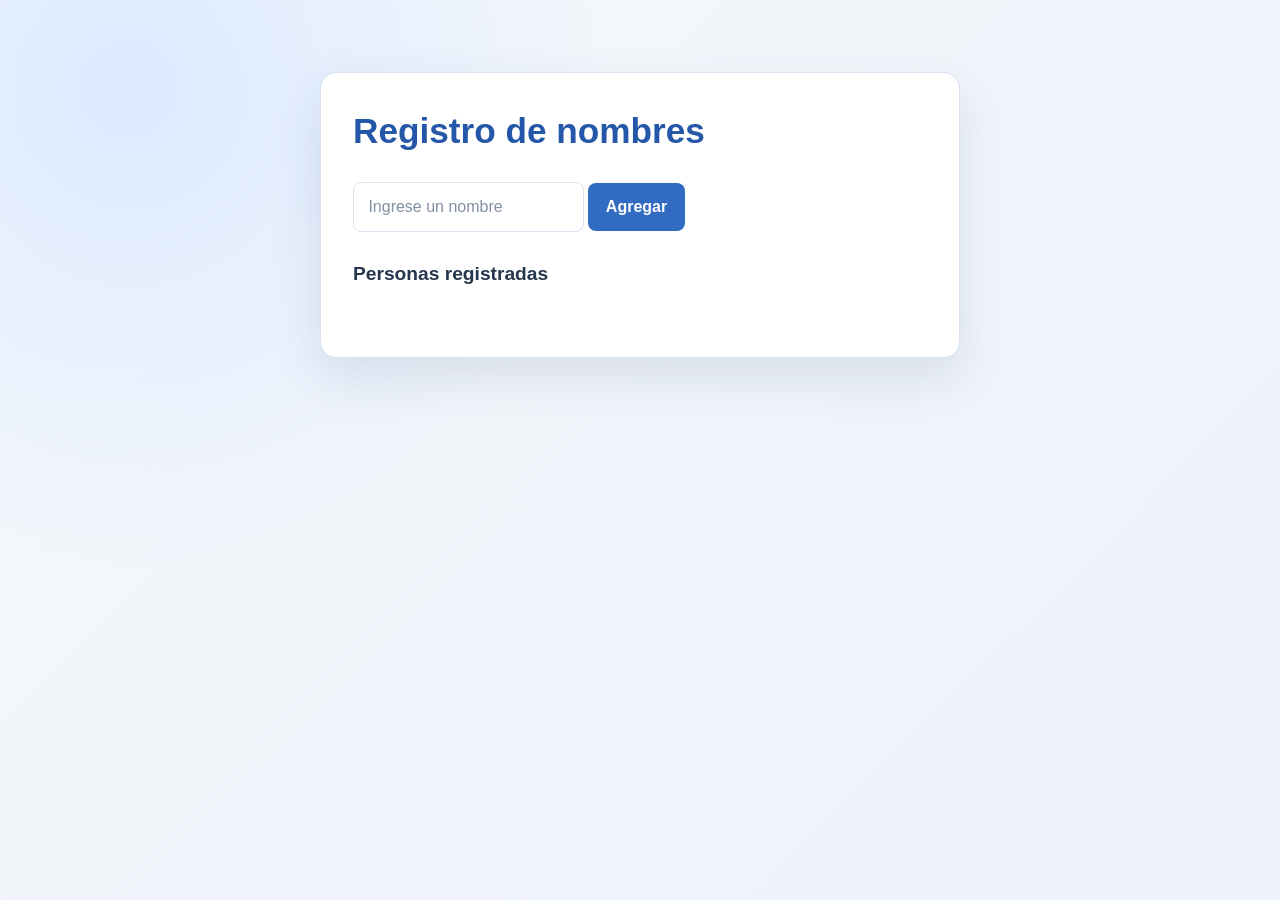
<file: ejercicio1.html>
<!DOCTYPE html>
<html lang="es">
<head>
    <meta charset="UTF-8">
    <title>Registro de nombres</title>
    <link rel="stylesheet" href="css/estilos.css">
</head>
<body class="pagina-ejercicio">
    <h1>Registro de nombres</h1>

    <input type="text" id="nombre" placeholder="Ingrese un nombre">
    <button id="btnAgregar">Agregar</button>

    <h2>Personas registradas</h2>
    <ul id="lista"></ul>
    <p id="cantidad"></p>

    <script src="js/ejercicio1.js"></script>
</body>
</html>
</file>
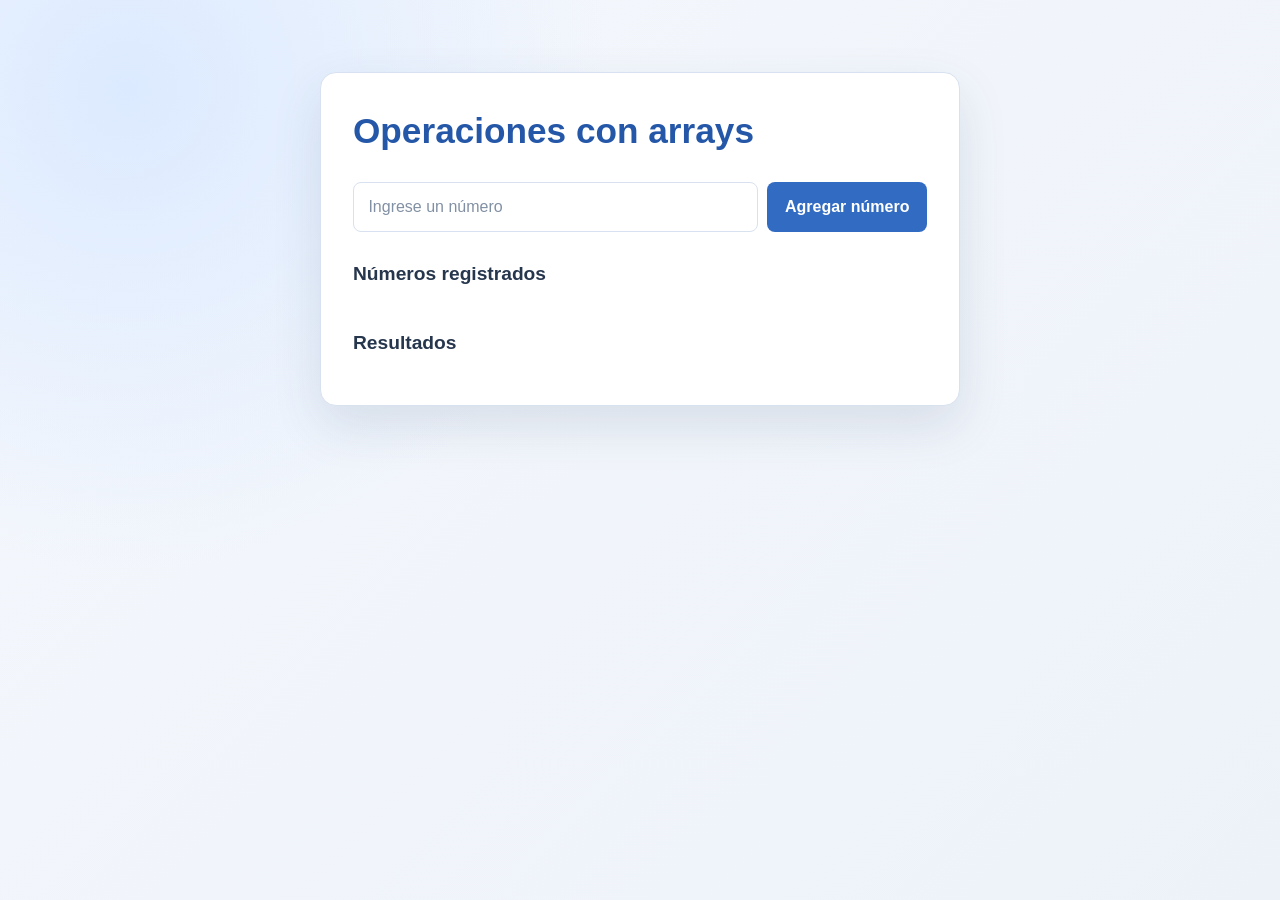
<file: ejercicio2.html>
<!DOCTYPE html>
<html lang="es">
<head>
    <meta charset="UTF-8">
    <title>Lista de números</title>
    <link rel="stylesheet" href="css/estilos.css">
</head>
<body class="pagina-ejercicio">
    <h1>Operaciones con arrays</h1>

    <form id="formulario">
        <input type="number" id="numero" placeholder="Ingrese un número" step="any">
        <button type="submit" id="btnAgregar">Agregar número</button>
    </form>

    <h2>Números registrados</h2>
    <ul id="lista"></ul>

    <h2>Resultados</h2>
    <p id="suma"></p>
    <p id="promedio"></p>
    <p id="mayor"></p>
    <p id="menor"></p>

    <script src="js/ejercicio2.js"></script>
</body>
</html>
</file>
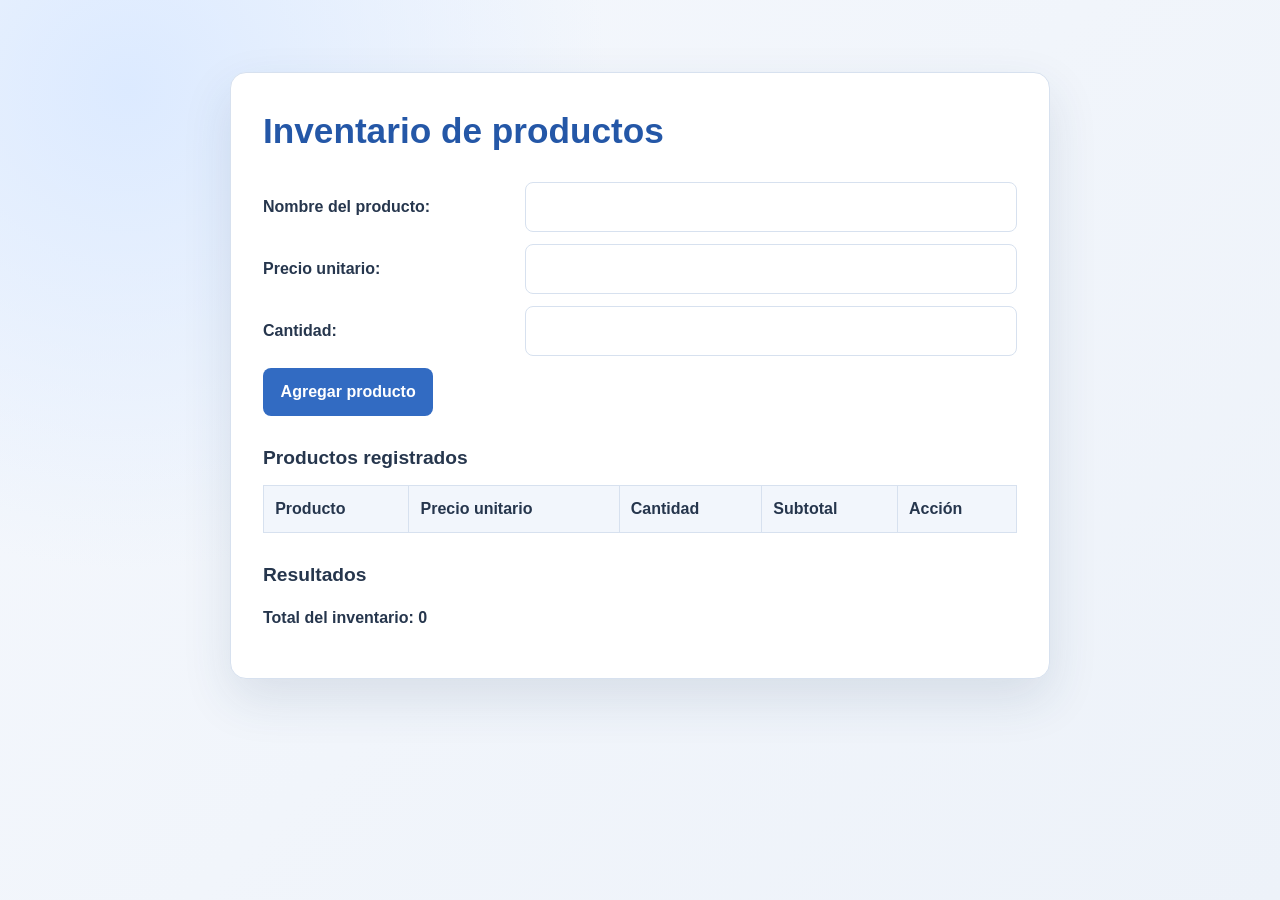
<file: ejercicio3.html>
<!DOCTYPE html>
<html lang="es">
<head>
    <meta charset="UTF-8">
    <title>Gestión de productos</title>
    <link rel="stylesheet" href="css/estilos.css">
</head>
<body class="pagina-ejercicio pagina-ejercicio3">
    <h1>Inventario de productos</h1>

    <form id="formulario">
        <label for="producto">Nombre del producto:</label>
        <input type="text" id="producto" required>

        <label for="precio">Precio unitario:</label>
        <input type="number" id="precio" min="0" step="any" required>

        <label for="cantidad">Cantidad:</label>
        <input type="number" id="cantidad" min="1" step="1" required>

        <button type="submit" id="btnAgregar">Agregar producto</button>
    </form>

    <h2>Productos registrados</h2>
    <table border="1">
        <thead>
            <tr>
                <th>Producto</th>
                <th>Precio unitario</th>
                <th>Cantidad</th>
                <th>Subtotal</th>
                <th>Acción</th>
            </tr>
        </thead>
        <tbody id="tabla"></tbody>
    </table>

    <h2>Resultados</h2>
    <p id="total"></p>
    <p id="productoMayor"></p>

    <script src="js/ejercicio3.js"></script>
</body>
</html>
</file>
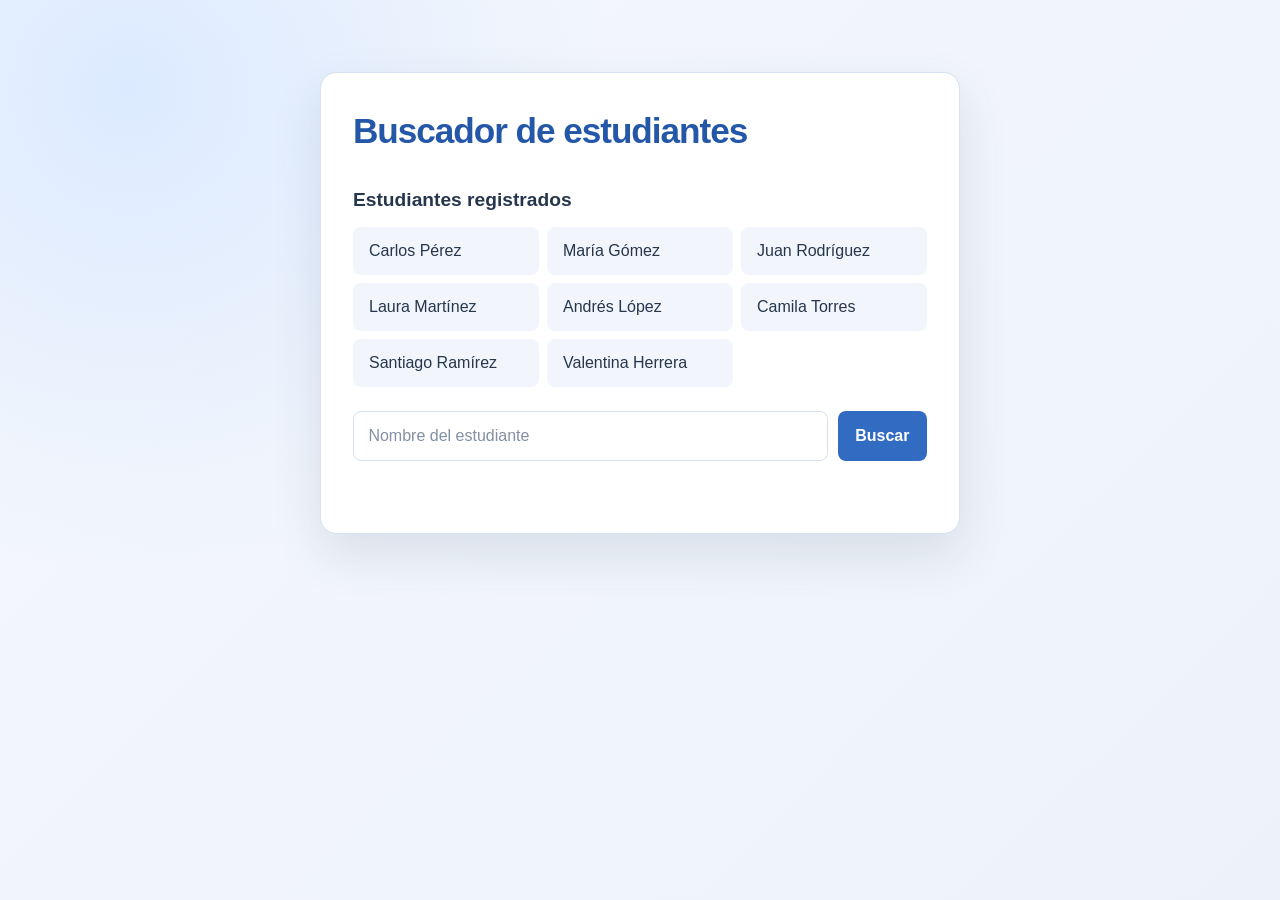
<file: ejercicio4.html>
<!DOCTYPE html>
<html lang="es">
<head>
    <meta charset="UTF-8">
    <title>Buscador de estudiantes</title>
    <link rel="stylesheet" href="css/estilos.css">
</head>
<body class="pagina-ejercicio pagina-ejercicio4">
    <h1>Buscador de estudiantes</h1>

    <h2>Estudiantes registrados</h2>
    <ul id="lista"></ul>

    <form id="formulario">
        <input type="text" id="nombre" placeholder="Nombre del estudiante">
        <button type="submit" id="btnBuscar">Buscar</button>
    </form>

    <p id="mensaje"></p>

    <script src="js/ejercicio4.js"></script>
</body>
</html>
</file>
<file: css/estilos.css>
* {
    box-sizing: border-box;
}

:root {
    color-scheme: light;
    --color-texto: #26364d;
    --color-primario: #326bc2;
    --color-primario-oscuro: #2457a7;
    --color-borde: #d7e1ef;
}

html {
    min-height: 100%;
    background:
        radial-gradient(circle at 10% 10%, #dceaff 0, transparent 30rem),
        linear-gradient(135deg, #f5f8fd, #edf2f9);
}

body {
    width: min(100% - 2rem, 640px);
    margin: 8vh auto;
    padding: 2rem;
    color: var(--color-texto);
    font-family: Arial, sans-serif;
    line-height: 1.5;
    background-color: #fff;
    border: 1px solid var(--color-borde);
    border-radius: 16px;
    box-shadow: 0 20px 50px rgb(34 62 100 / 12%);
}

h1 {
    margin: 0 0 1.5rem;
    color: var(--color-primario-oscuro);
    font-size: clamp(1.7rem, 5vw, 2.2rem);
}

h2 {
    margin: 1.75rem 0 0.75rem;
    font-size: 1.2rem;
}

form {
    display: flex;
    gap: 0.6rem;
}

input {
    min-width: 0;
    flex: 1;
    padding: 0.75rem 0.9rem;
    color: var(--color-texto);
    font: inherit;
    background-color: #fff;
    border: 1px solid var(--color-borde);
    border-radius: 8px;
    transition: border-color 160ms ease, box-shadow 160ms ease;
}

input:focus {
    border-color: var(--color-primario);
    outline: none;
    box-shadow: 0 0 0 4px rgb(57 117 213 / 16%);
}

input::placeholder {
    color: #8290a4;
}

button {
    padding: 0.75rem 1.1rem;
    color: #fff;
    font: inherit;
    font-weight: 700;
    background-color: var(--color-primario);
    border: 0;
    border-radius: 8px;
    cursor: pointer;
    transition: background-color 160ms ease, transform 160ms ease;
}

button:hover,
button:focus-visible {
    background-color: var(--color-primario-oscuro);
}

button:focus-visible {
    outline: 3px solid rgb(57 117 213 / 35%);
    outline-offset: 3px;
}

button:active {
    transform: translateY(1px);
}

ul {
    display: grid;
    grid-template-columns: repeat(auto-fit, minmax(180px, 1fr));
    gap: 0.5rem;
    margin: 0 0 1.5rem;
    padding: 0;
    list-style: none;
}

ul li {
    padding: 0.75rem 1rem;
    background-color: #f2f6fc;
    border-radius: 8px;
    transition: background-color 160ms ease, transform 160ms ease;
}

ul li:hover {
    background-color: #e8f0fc;
    transform: translateY(-2px);
}

table {
    width: 100%;
    border-collapse: collapse;
}

th,
td {
    padding: 0.7rem;
    text-align: left;
    border: 1px solid var(--color-borde);
}

th {
    background-color: #f2f6fc;
}

#mensaje,
#total,
#cantidad,
#suma,
#promedio,
#mayor,
#menor,
#productoMayor {
    font-weight: 700;
}

#mensaje {
    min-height: 1.5rem;
    margin-bottom: 0;
    color: var(--color-primario-oscuro);
}

.pagina-ejercicio3 {
    width: min(100% - 2rem, 820px);
}

.pagina-ejercicio3 h1 {
    margin-bottom: 1.5rem;
}

.pagina-ejercicio3 form {
    display: grid;
    grid-template-columns: minmax(130px, 1fr) minmax(0, 2fr);
    align-items: center;
    gap: 0.75rem 1rem;
}

.pagina-ejercicio3 label {
    font-weight: 700;
}

.pagina-ejercicio3 form button {
    grid-column: 1 / -1;
    justify-self: start;
}

.pagina-ejercicio3 h2 {
    margin-top: 1.75rem;
}

.pagina-ejercicio4 h1 {
    letter-spacing: -0.03em;
}

.pagina-menu {
    width: min(100% - 2rem, 900px);
    margin-top: 7vh;
    padding: clamp(2rem, 6vw, 4rem);
    color: #000;
    line-height: 1.6;
}

.pagina-menu h1 {
    margin-bottom: 1rem;
    color: var(--color-primario-oscuro);
    font-size: clamp(2.4rem, 7vw, 3.5rem);
    line-height: 1.2;
}

.pagina-menu p {
    margin: 0 0 2rem;
    color: #000;
    font-size: 1.3rem;
}

.pagina-menu ol {
    display: grid;
    gap: 1rem;
    margin: 0;
    padding-left: 3rem;
}

.pagina-menu li {
    padding-left: 0.5rem;
    color: #000;
    font-size: 1.3rem;
}

.pagina-menu a {
    display: block;
    padding: 1.25rem 1.4rem;
    color: #000;
    font-weight: 700;
    text-decoration: none;
    background-color: #f2f6fc;
    border: 1px solid #e3eaf4;
    border-radius: 10px;
    transition: background-color 160ms ease, transform 160ms ease, box-shadow 160ms ease;
}

.pagina-menu a:hover {
    background-color: #e8f0fc;
    box-shadow: 0 6px 16px rgb(34 62 100 / 10%);
    transform: translateY(-2px);
}

.pagina-menu a:focus-visible {
    outline: 3px solid rgb(57 117 213 / 40%);
    outline-offset: 3px;
}

@media (max-width: 520px) {
    body {
        margin: 1rem auto;
        padding: 1.25rem;
    }

    .pagina-ejercicio3 form {
        grid-template-columns: 1fr;
        gap: 0.4rem;
    }

    .pagina-ejercicio3 label:not(:first-child) {
        margin-top: 0.5rem;
    }

    .pagina-ejercicio3 form button {
        justify-self: stretch;
        margin-top: 0.5rem;
    }

    .pagina-ejercicio3 table {
        font-size: 0.85rem;
    }

    .pagina-ejercicio3 th,
    .pagina-ejercicio3 td {
        padding: 0.45rem;
    }

    .pagina-ejercicio4 form {
        flex-direction: column;
    }

    .pagina-menu {
        margin-top: 1rem;
    }
}
</file>
